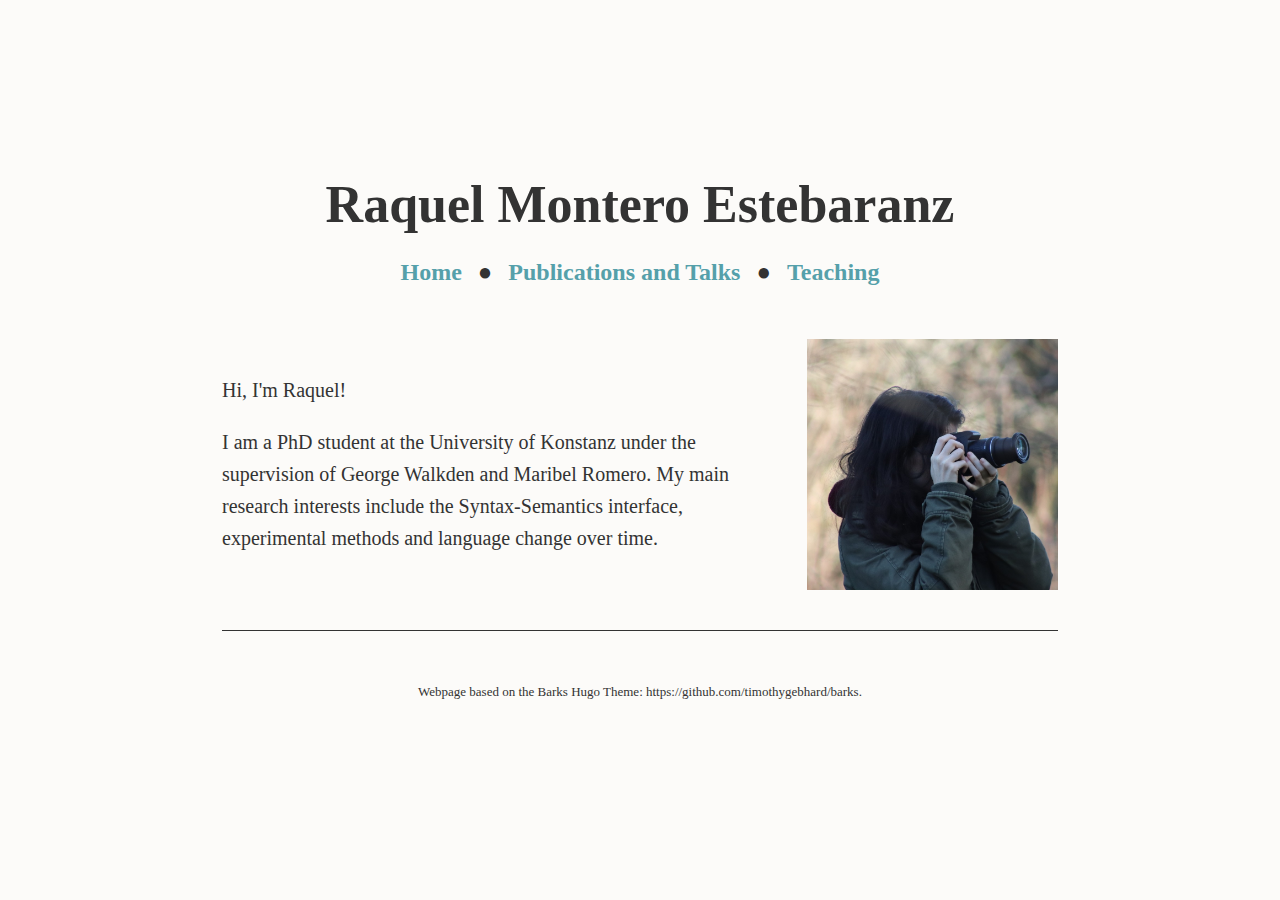
<file: index.html>
<!DOCTYPE html>
<html lang="en">
<head>

    <meta charset="utf-8">
    <meta name="HandheldFriendly" content="True">
    <meta name="MobileOptimized" content="6000">
    <meta name="viewport" content="width=device-width, initial-scale=1.0">
    <meta name="referrer" content="no-referrer">
    <meta name="theme-color" content="#333333">

        <title>Raquel Montero</title>

    <meta property="og:title" content="Raquel Montero" />
    <meta property="og:type" content="website" />
    <meta name="google-site-verification" content="mzGQR2QH9ig7p_0Wl5MtD0118vW9yNOVvqklUsweqNg" />


    <link rel="stylesheet" href="css/style.css">

        <link rel="preload" href="https://cdnjs.cloudflare.com/ajax/libs/font-awesome/6.1.1/css/all.min.css" integrity="sha512-KfkfwYDsLkIlwQp6LFnl8zNdLGxu9YAA1QvwINks4PhcElQSvqcyVLLD9aMhXd13uQjoXtEKNosOWaZqXgel0g==" crossorigin="anonymous" as="style" onload="this.onload=null;this.rel='stylesheet'">
        <noscript><link rel="stylesheet" href="https://cdnjs.cloudflare.com/ajax/libs/font-awesome/6.1.1/css/all.min.css" integrity="sha512-KfkfwYDsLkIlwQp6LFnl8zNdLGxu9YAA1QvwINks4PhcElQSvqcyVLLD9aMhXd13uQjoXtEKNosOWaZqXgel0g==" crossorigin="anonymous" referrerpolicy="no-referrer" /></noscript>


</head>
<body>

        <div class="outer">
            <div class="middle">
                <div class="inner">
<header>
    <a  class="title">Raquel Montero Estebaranz</a>
</header>

<nav>
    <ul>

        <li><strong><a href="html/home.htm">Home</a></strong></li>

        <li><strong><a href="html/publications.htm">Publications and Talks</a></strong></li>

        <li><strong><a href="html/teaching.htm">Teaching</a></strong></li>

    </ul>
</nav>

<main>

<div class="landing-page-wrapper">
    <div class="landing-page-content">
        <div>
            <p>Hi, I'm Raquel!  </p>
<p>I am a PhD student at the University of Konstanz under the supervision of George Walkden and Maribel Romero.
    My main research interests include the Syntax-Semantics interface, experimental methods and language change over time.

</p>

        </div>
    </div>
    <div class="landing-page-image">
        <img src="images/raquel.jpg" alt="" width="221" height="531">
    </div>
</div>

                    </main>

<footer>



        <ul>

            

            <li><a href="https://github.com/Raquel-Montero" title="GitHub"><i class="fab fa-github"></i></a></li>

            <!--...<li><a href="" title="Google Scholar"><i class="ai ai-google-scholar-square"></i></a></li>

            <li><a href="" title="Instagram"><i class="fab fa-instagram"></i></a></li>-->

            <li><a href="https://www.uni-konstanz.de/en/" title="My institution"><i class="fas fa-university"></i></a></li>

            <li><a href="https://www.linkedin.com/in/raquel-montero-estebaranz-b06a34198/" title="LinkedIn"><i class="fab fa-linkedin"></i></a></li>

            <!--...<li><a href="" title="ORCID iD"><i class="fab fa-orcid"></i></a></li>-->

            <li><a href="https://twitter.com/R_MonteroE" title="Twitter"><i class="fab fa-twitter"></i></a></li>

        </ul>



    Webpage based on the Barks Hugo Theme: https://github.com/timothygebhard/barks.

</footer>

</div>
            </div>
        </div>


</body>
</html>
</file>
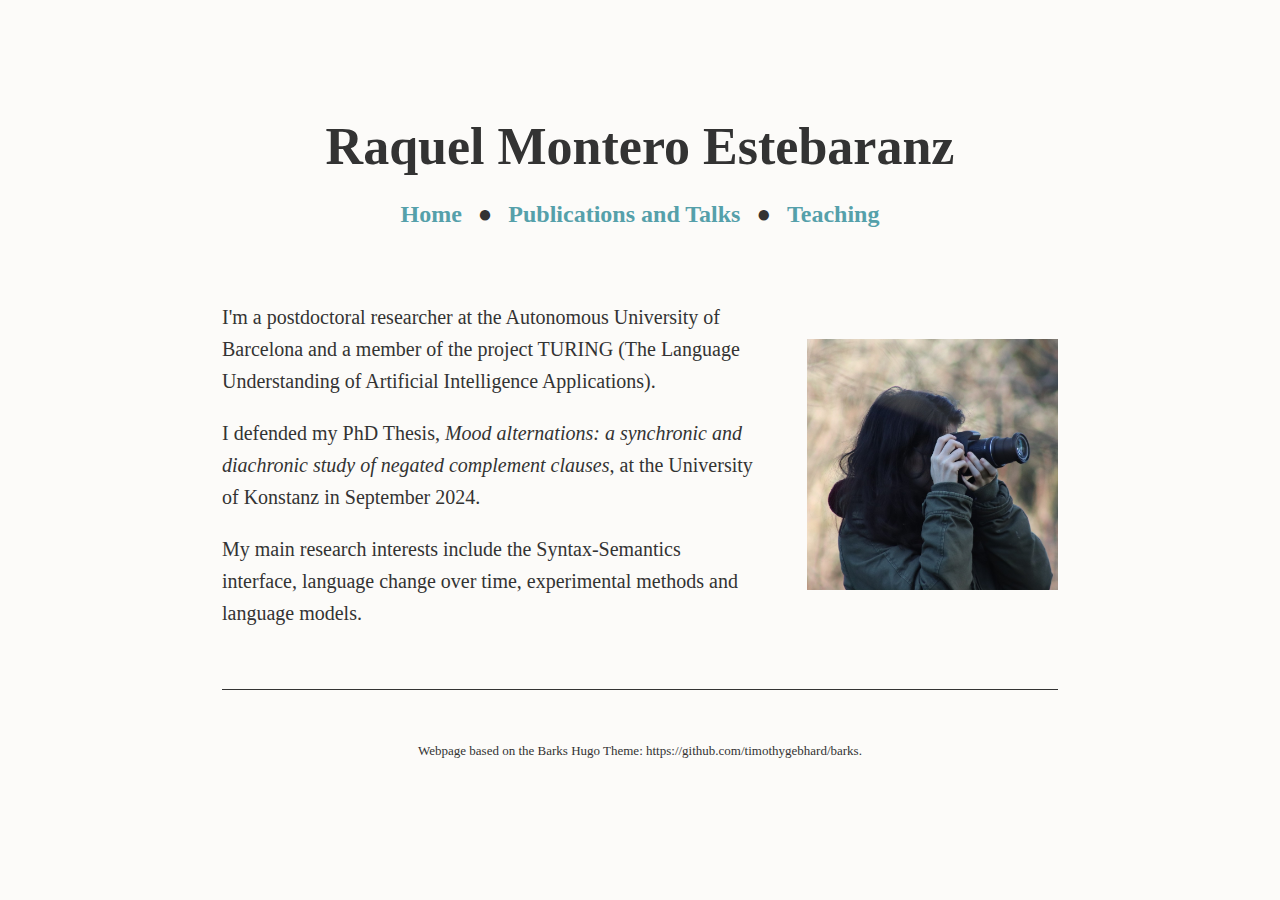
<file: html/home.htm>
<!DOCTYPE html>
<html lang="en"><head>
<meta http-equiv="content-type" content="text/html; charset=UTF-8">


    <meta name="generator" content="Hugo 0.96.0">
    <meta name="date" content="">


    <meta charset="utf-8">
    <meta name="HandheldFriendly" content="True">
    <meta name="MobileOptimized" content="6000">
    <meta name="viewport" content="width=device-width, initial-scale=1.0">
    <meta name="referrer" content="no-referrer">
    <meta name="theme-color" content="#333333">


        <title>Raquel Montero Estebaranz Publications</title>


    <link rel="stylesheet" href="style.css">





    <link rel="preconnect" href="https://fonts.googleapis.com/">
    <link rel="preconnect" href="https://fonts.gstatic.com/" crossorigin="">


    <link rel="preload" href="https://cdnjs.cloudflare.com/ajax/libs/font-awesome/6.1.1/css/all.min.css" integrity="sha512-KfkfwYDsLkIlwQp6LFnl8zNdLGxu9YAA1QvwINks4PhcElQSvqcyVLLD9aMhXd13uQjoXtEKNosOWaZqXgel0g==" crossorigin="anonymous" as="style" onload="this.onload=null;this.rel='stylesheet'">
    <noscript><link rel="stylesheet" href="https://cdnjs.cloudflare.com/ajax/libs/font-awesome/6.1.1/css/all.min.css" integrity="sha512-KfkfwYDsLkIlwQp6LFnl8zNdLGxu9YAA1QvwINks4PhcElQSvqcyVLLD9aMhXd13uQjoXtEKNosOWaZqXgel0g==" crossorigin="anonymous" referrerpolicy="no-referrer" /></noscript>


</head>
<body>

        <div class="outer">
            <div class="middle">
                <div class="inner">
<header>
    <a  class="title">Raquel Montero Estebaranz</a>
</header>

<nav>
    <ul>

        <li><strong><a href="home.htm">Home</a></strong></li>

        <li><strong><a href="publications.htm">Publications and Talks</a></strong></li>

        <li><strong><a href="teaching.htm">Teaching</a></strong></li>

    </ul>
</nav>

<main>

<div class="landing-page-wrapper">
    <div class="landing-page-content">
        <div>
            <p>
                I'm a postdoctoral researcher at the Autonomous University of Barcelona and a member of the project TURING (The Language Understanding of Artificial Intelligence Applications).
            </p>
            <p>
                I defended my PhD Thesis, <em>Mood alternations: a synchronic and diachronic study of negated complement clauses</em>, at the University of Konstanz in September 2024. </br>
            </p>
            <p>
                My main research interests include the Syntax-Semantics interface, language change over time, experimental methods and language models.
            </p>

        </div>
    </div>
    <div class="landing-page-image">
        <img src="raquel.jpg" alt="" width="221" height="531">
    </div>
</div>

                    </main>

<footer>



        <ul>

            

            <li><a href="https://github.com/Raquel-Montero" title="GitHub"><i class="fab fa-github"></i></a></li>

            <li><a href="https://www.linkedin.com/in/raquel-montero-estebaranz-b06a34198/" title="LinkedIn"><i class="fab fa-linkedin"></i></a></li>

           <li><a href="https://orcid.org/0009-0009-0844-5497" title="ORCID iD"><i class="fab fa-orcid"></i></a></li>



        </ul>



    Webpage based on the Barks Hugo Theme: https://github.com/timothygebhard/barks.

</footer>

</div>
            </div>
        </div>


</body>
</file>
<file: css/style.css>
* {
font-family: EB Garamond;
 border:0;
 font:inherit;
 font-size:100%;
 vertical-align:baseline;
 margin:0;
 padding:0;
 -webkit-font-smoothing:antialiased;
 -moz-osx-font-smoothing:grayscale;
 box-sizing:border-box
}
body {
 background-color:#fcfbf9;
 font-family: Garamond;
 font-size:20px;
 line-height:160%;
 font-display:swap

}
.outer {
 display:table;
 position:absolute;
 top:0;
 left:0;
 height:100%;
 width:100%
}
.middle {
 display:table-cell;
 vertical-align:middle
}
.inner {
 margin-left:auto;
 margin-right:auto;
 max-width:868px;
 padding:0 16px;
 box-sizing:border-box

}
@media only screen and (max-width: 600px) {
 .inner {
  max-width:400px
 }
}
pre,
code {
 font-family:EB Garamond;
 background-color:rgba(3,4,6,0.1);
 border-radius:5px
}
code {
 font-size:12px;
 padding:4px
}
pre {
 margin-top:1.5em;
 margin-bottom:1.5em;
 word-wrap:normal;
 padding:16px;
 overflow:auto;
 font-size:85%;
 line-height:1.45
}
pre>code {
 padding:0;
 margin:0;
 font-size:100%;
 word-break:normal;
 white-space:pre;
 background:transparent;
 border:0
}
pre code {
 display:inline;
 padding:0;
 margin:0;
 overflow:visible;
 line-height:inherit;
 word-wrap:normal;
 background-color:transparent;
 border:0
}
pre code::before,
pre code::after {
 content:normal
}
footer {
 width:100%;
 text-align:center;
 margin-bottom:60px;
 border-top:1px solid #333;
 padding-top:1em;
 font-size:small;
 color:#333
}
footer .fas,
footer .fab,
footer .ai {
 font-size:large;
 transition:all .15s ease-in-out
}
footer .fas:hover,
footer .fab:hover,
footer .ai:hover {
 color:#55a0aa;
 transform:scale(1.5)
}
footer ul li a i {
 color:#333
}
footer ul {
 display:table;
 margin:auto;
 padding:0
}
footer li {
 list-style-type:none;
 display:inline-block;
 padding:0px 10px
}
footer a {
 color:#333;
 text-decoration:underline;
 text-decoration-style:dotted;
 text-underline-offset:3px
}
footer a:hover {
 text-decoration-style:solid;
 text-decoration-color:#55a0aa
}
header {
 text-align:center;
 position:static;
 margin-top:60px;
 line-height:1.1
}
header .title {
font-family: EB Garamond; font-size: 24px; font-style: normal; font-variant: normal; font-weight: 700; line-height: 26.4px;
 font-size:52px;
 text-decoration:none;
 margin:0;
 padding:0;
 color:#333;
 font-display:swap
}
@media only screen and (max-width: 600px) {
 header .title {
  margin-bottom:10px
 }
 header .title {
  font-size:44px
 }
}
nav {
 margin-top:1.5em;
 margin-bottom:1em;
 padding:0;
 color:#333;
 text-align:center
}
nav a {
 display:inline-block;
 color:#55a0aa;
 text-decoration:none
}
nav a::after {
 margin-top:4px;
 content:'';
 display:block;
 width:0;
 height:2px;
 background:black;
 transition:width 0.25s
}
nav a:hover::after {
 width:100%
}
nav ul {
 display:table;
 margin:auto;
 padding:0
}
nav li {
 list-style-type:none;
 display:inline-block;
 font-size:24px;
 padding:0;
 margin:0
}
nav li+li:before {
 content:"●";
 padding:16px
}
@media only screen and (max-width: 600px) {
 nav {
  border-top:1px solid #030406;
  border-bottom:1px solid #030406;
  padding:1em
 }
 nav li {
  padding:6px 0;
  display:block
 }
 nav li+li:before {
  content:"";
  padding:0
 }
}
.landing-page-wrapper {
 display:flex;
 flex-wrap:wrap;
 flex-direction:row;
 justify-content:space-between
}
.landing-page-content {
 width:64%;
 align-items:center;
 display:inline-flex
}
.landing-page-image {
 align-items:center;
 width:30%;
 text-align:center;
 padding:0;
 display:inline-flex
}
.landing-page-image img {
 margin:0;
 height:auto;
 width:100%
}
@media only screen and (max-width: 600px) {
 .landing-page-content {
  width:100%;
  padding:0;
  margin-bottom:1em
 }
 .landing-page-image {
  width:100%;
  margin:auto
 }
}
main {
 text-align:left;
 width:100%;
 padding-top:25px;
 padding-bottom:40px;
 color:#333
}
main a {
 color:#333;
 text-decoration:underline;
 text-decoration-style:dotted;
 text-underline-offset:3px
}
main a:hover {
 text-decoration-style:solid;
 text-decoration-color:#55a0aa
}
main figure {
 display:block;
 width:90%;
 margin:2em auto;
 text-align:center
}
main figure table {
 width:100%
}
main figcaption {
 font-size:smaller;
 line-height:1.5em;
 color:rgba(51,51,51,0.75);
 margin-bottom:-1em;
 text-align:left
}
main figcaption a {
 color:#848484 !important
}
main figcaption h4 {
 display:inline;
 font-weight:normal
}
main .center {
 text-align:center
}
main>:first-child {
 margin-top:0 !important
}
.post h1 {
 margin-bottom:0
}
.post h1 a {
 text-decoration:none !important;
 margin-bottom:0
}
.post time {
 width:100%;
 display:inline-block;
 text-align:center;
 font-size:small;
 margin-top:-1.5em;
 margin-bottom:0.5em;
 padding:0
}
.post>:first-child {
 margin-top:0 !important
}
.post-separator {
 width:80%;
 margin:64px auto
}
.read-more {
 width:90%;
 margin:0 auto;
 text-align:center
}
p {
 margin:1em 0
}
img {
 max-width:100%
}
em,
q,
em,
dfn {
 font-style:italic
}
strong {
 font-weight:600
}
del,
s {
 text-decoration:line-through
}
hr {
 width:50%;
 height:1px;
 background:#333;
 margin:64px auto
}
small,
sub,
sup {
 font-size:small
}
sub {
 vertical-align:sub
}
sup {
 vertical-align:super
}
kbd {
 border:1px solid #333;
 border-radius:4px;
 font-size:smaller;
 padding:0 0.25em
}
h1,
h3,
h4,
h5,
h6 {
 padding:0;
 text-align:center;
 font-weight:700;
 margin-bottom:0.6em
}
h1 {
 font-size:26px;
 margin-top:2.4em
}
h2 {
 padding:0;
 text-align:left;
 font-size:22px;
 font-weight:700;
 margin-bottom:0.6em;
 margin-top:2.0em
}
h3 {
 font-size:18px;
 margin-top:1.8em
}
h4 {
 font-size:16px;
 margin-top:1.6em
}
h5 {
 font-size:14px;
 margin-top:1.4em
}
h6 {
 font-size:12px;
 margin-top:1.2em
}
blockquote {
 border-left:4px solid #60c17d;
 font-style:italic;
 padding:0.5em 2em
}
blockquote cite {
 font-style:normal;
 display:block;
 font-size:smaller;
 width:100%;
 text-align:right
}
blockquote p {
 margin:0
}
ol,
ul {
 padding-left:1.5em
}

li {
 margin-bottom:0.25em
}
table {
 border-collapse:collapse;
 margin:1.5em auto;
 width:90%
}
table>tbody>tr:last-child {
 border-bottom:2px solid rgba(3,4,6,0.2)
}
th {
 border-top:2px solid rgba(3,4,6,0.2);
 border-bottom:1px solid rgba(3,4,6,0.2);
 padding:0.25em
}
td {
 padding:0.25em
}
.footnotes {
 font-size:small
}
.footnotes ol li p {
 margin:0
}
.footnote-ref {
 color:#55a0aa;
 text-decoration:none !important;
 font-weight:700;
 display:inline-block;
 padding:0 1px
}
.footnote-backref {
 color:#55a0aa;
 text-decoration:none !important;
 font-weight:700;
 display:inline-block;
 padding:0 1px
}
.katex {
 font-size:1.1em !important
}
span .katex-display {
 margin-top:2em;
 margin-bottom:2em
}
section#papers {
  counter-reset: h3;
}

section#papers div.paper {
  margin-top: 4em;
  clear: both;
  min-height: 200px;
}

section#papers div.paper img {
  width: 200px;
  display: block;
  float: right;
  /*border: 3px solid #ea651c;*/
  margin-left: 1em;
  opacity: 0.2;
  transition: opacity 500ms;
}

section#papers div.paper:hover img {
  opacity: 1.0;
  transition: opacity 500ms;
}

section#papers div.paper:first-child {
  margin-top: 2em;
}

section#papers div.paper div.details {
}

section#papers div.paper h3 {
}

section#papers div.paper h3:before {
  /*
  content: counter(h3,decimal) ". ";
  counter-increment: h3;
  */
}

section#papers div.paper div.paper-internal {
  margin-top: 0em;
  min-height: 200px;
}

section#papers div.paper a {
}

section#papers div.paper a:hover {
}
</file>
<file: html/style.css>
* {
font-family: EB Garamond;
 border:0;
 font:inherit;
 font-size:100%;
 vertical-align:baseline;
 margin:0;
 padding:0;
 -webkit-font-smoothing:antialiased;
 -moz-osx-font-smoothing:grayscale;
 box-sizing:border-box
}
body {
 background-color:#fcfbf9;
 font-family: Garamond;
 font-size:20px;
 line-height:160%;
 font-display:swap

}
.outer {
 display:table;
 position:absolute;
 top:0;
 left:0;
 height:100%;
 width:100%
}
.middle {
 display:table-cell;
 vertical-align:middle
}
.inner {
 margin-left:auto;
 margin-right:auto;
 max-width:868px;
 padding:0 16px;
 box-sizing:border-box

}
@media only screen and (max-width: 600px) {
 .inner {
  max-width:400px
 }
}
pre,
code {
 font-family:EB Garamond;
 background-color:rgba(3,4,6,0.1);
 border-radius:5px
}
code {
 font-size:12px;
 padding:4px
}
pre {
 margin-top:1.5em;
 margin-bottom:1.5em;
 word-wrap:normal;
 padding:16px;
 overflow:auto;
 font-size:85%;
 line-height:1.45
}
pre>code {
 padding:0;
 margin:0;
 font-size:100%;
 word-break:normal;
 white-space:pre;
 background:transparent;
 border:0
}
pre code {
 display:inline;
 padding:0;
 margin:0;
 overflow:visible;
 line-height:inherit;
 word-wrap:normal;
 background-color:transparent;
 border:0
}
pre code::before,
pre code::after {
 content:normal
}
footer {
 width:100%;
 text-align:center;
 margin-bottom:60px;
 border-top:1px solid #333;
 padding-top:1em;
 font-size:small;
 color:#333
}
footer .fas,
footer .fab,
footer .ai {
 font-size:large;
 transition:all .15s ease-in-out
}
footer .fas:hover,
footer .fab:hover,
footer .ai:hover {
 color:#55a0aa;
 transform:scale(1.5)
}
footer ul li a i {
 color:#333
}
footer ul {
 display:table;
 margin:auto;
 padding:0
}
footer li {
 list-style-type:none;
 display:inline-block;
 padding:0px 10px
}
footer a {
 color:#333;
 text-decoration:underline;
 text-decoration-style:dotted;
 text-underline-offset:3px
}
footer a:hover {
 text-decoration-style:solid;
 text-decoration-color:#55a0aa
}
header {
 text-align:center;
 position:static;
 margin-top:60px;
 line-height:1.1
}
header .title {
font-family: EB Garamond; font-size: 24px; font-style: normal; font-variant: normal; font-weight: 700; line-height: 26.4px;
 font-size:52px;
 text-decoration:none;
 margin:0;
 padding:0;
 color:#333;
 font-display:swap
}
@media only screen and (max-width: 600px) {
 header .title {
  margin-bottom:10px
 }
 header .title {
  font-size:44px
 }
}
nav {
 margin-top:1.5em;
 margin-bottom:1em;
 padding:0;
 color:#333;
 text-align:center
}
nav a {
 display:inline-block;
 color:#55a0aa;
 text-decoration:none
}
nav a::after {
 margin-top:4px;
 content:'';
 display:block;
 width:0;
 height:2px;
 background:black;
 transition:width 0.25s
}
nav a:hover::after {
 width:100%
}
nav ul {
 display:table;
 margin:auto;
 padding:0
}
nav li {
 list-style-type:none;
 display:inline-block;
 font-size:24px;
 padding:0;
 margin:0
}
nav li+li:before {
 content:"●";
 padding:16px
}
@media only screen and (max-width: 600px) {
 nav {
  border-top:1px solid #030406;
  border-bottom:1px solid #030406;
  padding:1em
 }
 nav li {
  padding:6px 0;
  display:block
 }
 nav li+li:before {
  content:"";
  padding:0
 }
}
.landing-page-wrapper {
 display:flex;
 flex-wrap:wrap;
 flex-direction:row;
 justify-content:space-between
}
.landing-page-content {
 width:64%;
 align-items:center;
 display:inline-flex
}
.landing-page-image {
 align-items:center;
 width:30%;
 text-align:center;
 padding:0;
 display:inline-flex
}
.landing-page-image img {
 margin:0;
 height:auto;
 width:100%
}
@media only screen and (max-width: 600px) {
 .landing-page-content {
  width:100%;
  padding:0;
  margin-bottom:1em
 }
 .landing-page-image {
  width:100%;
  margin:auto
 }
}
main {
 text-align:left;
 width:100%;
 padding-top:25px;
 padding-bottom:40px;
 color:#333
}
main a {
 color:#333;
 text-decoration:underline;
 text-decoration-style:dotted;
 text-underline-offset:3px
}
main a:hover {
 text-decoration-style:solid;
 text-decoration-color:#55a0aa
}
main figure {
 display:block;
 width:90%;
 margin:2em auto;
 text-align:center
}
main figure table {
 width:100%
}
main figcaption {
 font-size:smaller;
 line-height:1.5em;
 color:rgba(51,51,51,0.75);
 margin-bottom:-1em;
 text-align:left
}
main figcaption a {
 color:#848484 !important
}
main figcaption h4 {
 display:inline;
 font-weight:normal
}
main .center {
 text-align:center
}
main>:first-child {
 margin-top:0 !important
}
.post h1 {
 margin-bottom:0
}
.post h1 a {
 text-decoration:none !important;
 margin-bottom:0
}
.post time {
 width:100%;
 display:inline-block;
 text-align:center;
 font-size:small;
 margin-top:-1.5em;
 margin-bottom:0.5em;
 padding:0
}
.post>:first-child {
 margin-top:0 !important
}
.post-separator {
 width:80%;
 margin:64px auto
}
.read-more {
 width:90%;
 margin:0 auto;
 text-align:center
}
p {
 margin:1em 0
}
img {
 max-width:100%
}
em,
q,
em,
dfn {
 font-style:italic
}
strong {
 font-weight:600
}
del,
s {
 text-decoration:line-through
}
hr {
 width:50%;
 height:1px;
 background:#333;
 margin:64px auto
}
small,
sub,
sup {
 font-size:small
}
sub {
 vertical-align:sub
}
sup {
 vertical-align:super
}
kbd {
 border:1px solid #333;
 border-radius:4px;
 font-size:smaller;
 padding:0 0.25em
}
h1,
h3,
h4,
h5,
h6 {
 padding:0;
 text-align:center;
 font-weight:700;
 margin-bottom:0.6em
}
h1 {
 font-size:26px;
 margin-top:2.4em
}
h2 {
 padding:0;
 text-align:left;
 font-size:22px;
 font-weight:700;
 margin-bottom:0.6em;
 margin-top:2.0em
}
h3 {
 font-size:18px;
 margin-top:1.8em
}
h4 {
 font-size:16px;
 margin-top:1.6em
}
h5 {
 font-size:14px;
 margin-top:1.4em
}
h6 {
 font-size:12px;
 margin-top:1.2em
}
blockquote {
 border-left:4px solid #60c17d;
 font-style:italic;
 padding:0.5em 2em
}
blockquote cite {
 font-style:normal;
 display:block;
 font-size:smaller;
 width:100%;
 text-align:right
}
blockquote p {
 margin:0
}
ol,
ul {
 padding-left:1.5em
}

li {
 margin-bottom:0.25em
}
table {
 border-collapse:collapse;
 margin:1.5em auto;
 width:90%
}
table>tbody>tr:last-child {
 border-bottom:2px solid rgba(3,4,6,0.2)
}
th {
 border-top:2px solid rgba(3,4,6,0.2);
 border-bottom:1px solid rgba(3,4,6,0.2);
 padding:0.25em
}
td {
 padding:0.25em
}
.footnotes {
 font-size:small
}
.footnotes ol li p {
 margin:0
}
.footnote-ref {
 color:#55a0aa;
 text-decoration:none !important;
 font-weight:700;
 display:inline-block;
 padding:0 1px
}
.footnote-backref {
 color:#55a0aa;
 text-decoration:none !important;
 font-weight:700;
 display:inline-block;
 padding:0 1px
}
.katex {
 font-size:1.1em !important
}
span .katex-display {
 margin-top:2em;
 margin-bottom:2em
}
section#papers {
  counter-reset: h3;
}

section#papers div.paper {
  margin-top: 4em;
  clear: both;
  min-height: 200px;
}

section#papers div.paper img {
  width: 200px;
  display: block;
  float: right;
  /*border: 3px solid #ea651c;*/
  margin-left: 1em;
  opacity: 0.2;
  transition: opacity 500ms;
}

section#papers div.paper:hover img {
  opacity: 1.0;
  transition: opacity 500ms;
}

section#papers div.paper:first-child {
  margin-top: 2em;
}

section#papers div.paper div.details {
}

section#papers div.paper h3 {
}

section#papers div.paper h3:before {
  /*
  content: counter(h3,decimal) ". ";
  counter-increment: h3;
  */
}

section#papers div.paper div.paper-internal {
  margin-top: 0em;
  min-height: 200px;
}

section#papers div.paper a {
}

section#papers div.paper a:hover {
}
</file>
